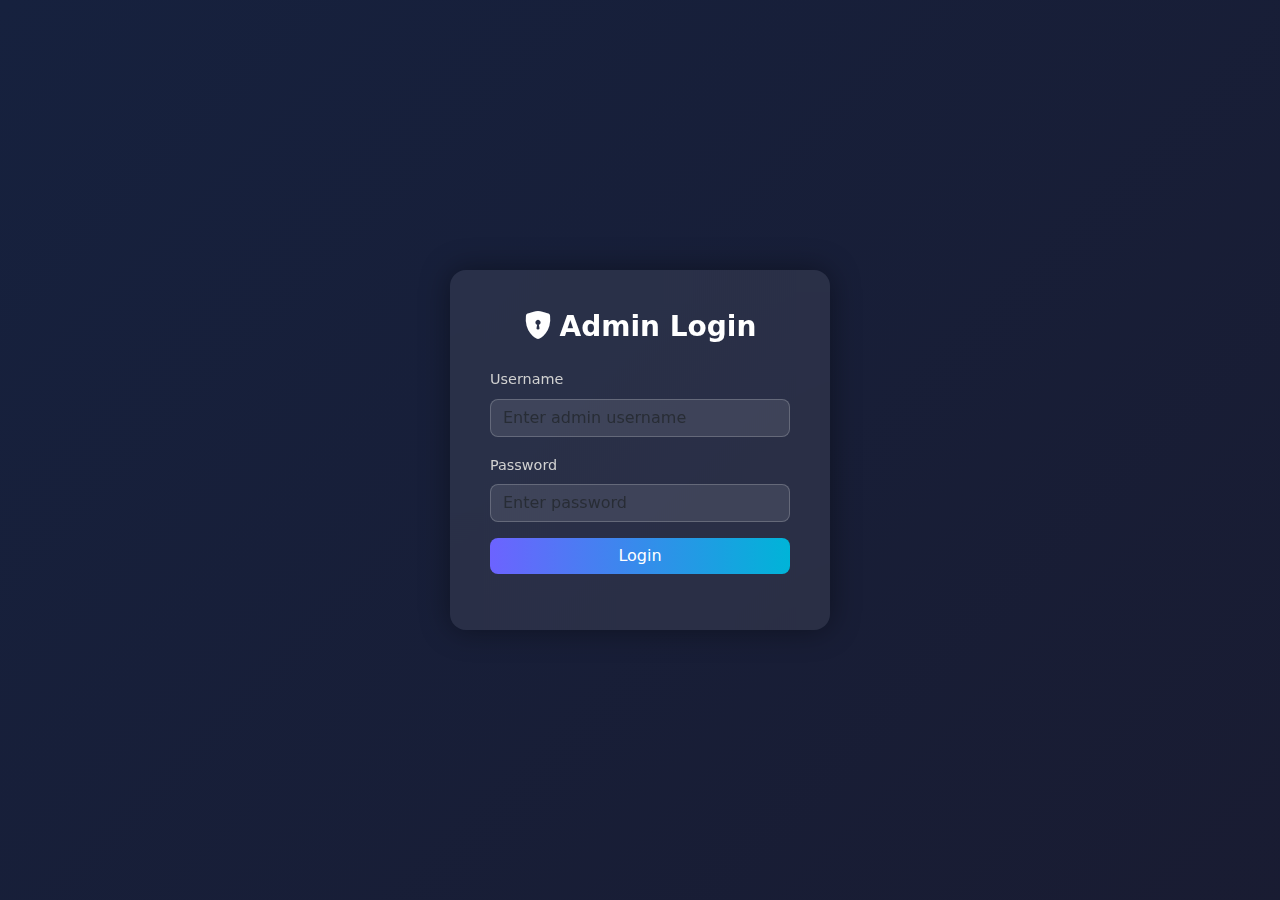
<file: index.html>
<!DOCTYPE html>
<html lang="en">
<head>
  <meta charset="UTF-8" />
  <meta name="viewport" content="width=device-width, initial-scale=1.0" />
  <title>Admin Login</title>

  <!-- Bootstrap -->
  <link href="https://cdn.jsdelivr.net/npm/bootstrap@5.3.3/dist/css/bootstrap.min.css" rel="stylesheet">
  <link href="https://cdn.jsdelivr.net/npm/bootstrap-icons@1.11.1/font/bootstrap-icons.css" rel="stylesheet">

  <style>
    /* 🌌 Background animation */
    body {
      margin: 0;
      height: 100vh;
      display: flex;
      justify-content: center;
      align-items: center;
      background: linear-gradient(-45deg, #141e30, #243b55, #1a1a2e, #16213e);
      background-size: 400% 400%;
      animation: gradientBG 12s ease infinite;
      font-family: 'Inter', system-ui, sans-serif;
    }

    @keyframes gradientBG {
      0% { background-position: 0% 50%; }
      50% { background-position: 100% 50%; }
      100% { background-position: 0% 50%; }
    }

    /* 🌐 Floating background shapes */
    .floating-bg {
      position: absolute;
      width: 100%;
      height: 100%;
      overflow: hidden;
      z-index: 0;
    }

    .floating-bg span {
      position: absolute;
      display: block;
      width: 25px;
      height: 25px;
      background: rgba(255, 255, 255, 0.05);
      border-radius: 50%;
      animation: float 20s linear infinite;
      bottom: -150px;
    }

    @keyframes float {
      0% {
        transform: translateY(0) rotate(0deg);
        opacity: 1;
      }
      100% {
        transform: translateY(-1000px) rotate(720deg);
        opacity: 0;
      }
    }

    .floating-bg span:nth-child(1) { left: 10%; animation-delay: 0s; }
    .floating-bg span:nth-child(2) { left: 20%; width: 30px; height: 30px; animation-delay: 2s; animation-duration: 18s; }
    .floating-bg span:nth-child(3) { left: 25%; animation-delay: 4s; }
    .floating-bg span:nth-child(4) { left: 75%; width: 45px; height: 45px; animation-delay: 0s; animation-duration: 12s; }
    .floating-bg span:nth-child(5) { left: 90%; width: 20px; height: 20px; animation-delay: 3s; animation-duration: 20s; }

    /* 💳 Login Card */
    .login-card {
      position: relative;
      z-index: 2;
      background: rgba(255, 255, 255, 0.08);
      backdrop-filter: blur(12px);
      border-radius: 16px;
      padding: 2.5rem;
      width: 90%;
      max-width: 380px;
      box-shadow: 0 0 30px rgba(0, 0, 0, 0.4);
      animation: slideUp 1s ease-out;
      transition: transform 0.3s ease, box-shadow 0.3s ease;
    }

    .login-card:hover {
      transform: translateY(-5px);
      box-shadow: 0 0 40px rgba(0, 0, 0, 0.5);
    }

    @keyframes slideUp {
      from { transform: translateY(50px); opacity: 0; }
      to { transform: translateY(0); opacity: 1; }
    }

    .login-card h3 {
      color: #fff;
      text-align: center;
      margin-bottom: 1.5rem;
      font-weight: 600;
    }

    label {
      color: #d1d1d1;
      font-size: 0.9rem;
    }

    .form-control {
      background: rgba(255, 255, 255, 0.1);
      border: 1px solid rgba(255, 255, 255, 0.2);
      color: #fff;
      border-radius: 8px;
      transition: all 0.3s ease;
    }

    .form-control:focus {
      background: rgba(255, 255, 255, 0.15);
      border-color: #6c63ff;
      box-shadow: 0 0 10px rgba(108, 99, 255, 0.5);
      color: #fff;
    }

    .btn-primary {
      background: linear-gradient(90deg, #6c63ff, #00b4d8);
      border: none;
      border-radius: 8px;
      transition: all 0.3s ease;
      font-weight: 500;
    }

    .btn-primary:hover {
      background: linear-gradient(90deg, #00b4d8, #6c63ff);
      box-shadow: 0 0 20px rgba(108, 99, 255, 0.6);
      transform: translateY(-2px);
    }

    #loginMessage {
      color: #ff6b6b;
    }

    @media (max-width: 480px) {
      .login-card {
        padding: 1.5rem;
      }
      .login-card h3 {
        font-size: 1.4rem;
      }
    }
  </style>
</head>
<body>
  <!-- 🌫️ Floating Background Animation -->
  <div class="floating-bg">
    <span></span>
    <span></span>
    <span></span>
    <span></span>
    <span></span>
  </div>

  <!-- 💳 Login Card -->
  <div class="login-card">
    <h3><i class="bi bi-shield-lock-fill me-2"></i>Admin Login</h3>
    <form id="adminLoginForm">
      <div class="mb-3">
        <label for="username" class="form-label">Username</label>
        <input type="text" id="username" class="form-control" required placeholder="Enter admin username">
      </div>
      <div class="mb-3">
        <label for="password" class="form-label">Password</label>
        <input type="password" id="password" class="form-control" required placeholder="Enter password">
      </div>
      <div class="d-grid mb-3">
        <button type="submit" class="btn btn-primary">Login</button>
      </div>
      <div id="loginMessage" class="text-center small"></div>
    </form>
  </div>

  <script>
    const form = document.getElementById('adminLoginForm');
    form.addEventListener('submit', (e) => {
      e.preventDefault();

      const username = document.getElementById('username').value.trim();
      const password = document.getElementById('password').value.trim();
      const message = document.getElementById('loginMessage');

      const ADMIN_USER = 'admin';
      const ADMIN_PASS = '12345';

      if (username === ADMIN_USER && password === ADMIN_PASS) {
        localStorage.setItem('isAdminLoggedIn', 'true');
        message.textContent = 'Login successful! Redirecting...';
        message.style.color = '#00ffae';
        setTimeout(() => window.location.href = 'dashboard.html', 1000);
      } else {
        message.textContent = 'Invalid username or password.';
        message.style.color = '#ff6b6b';
      }
    });
  </script>
</body>
</html>
</file>
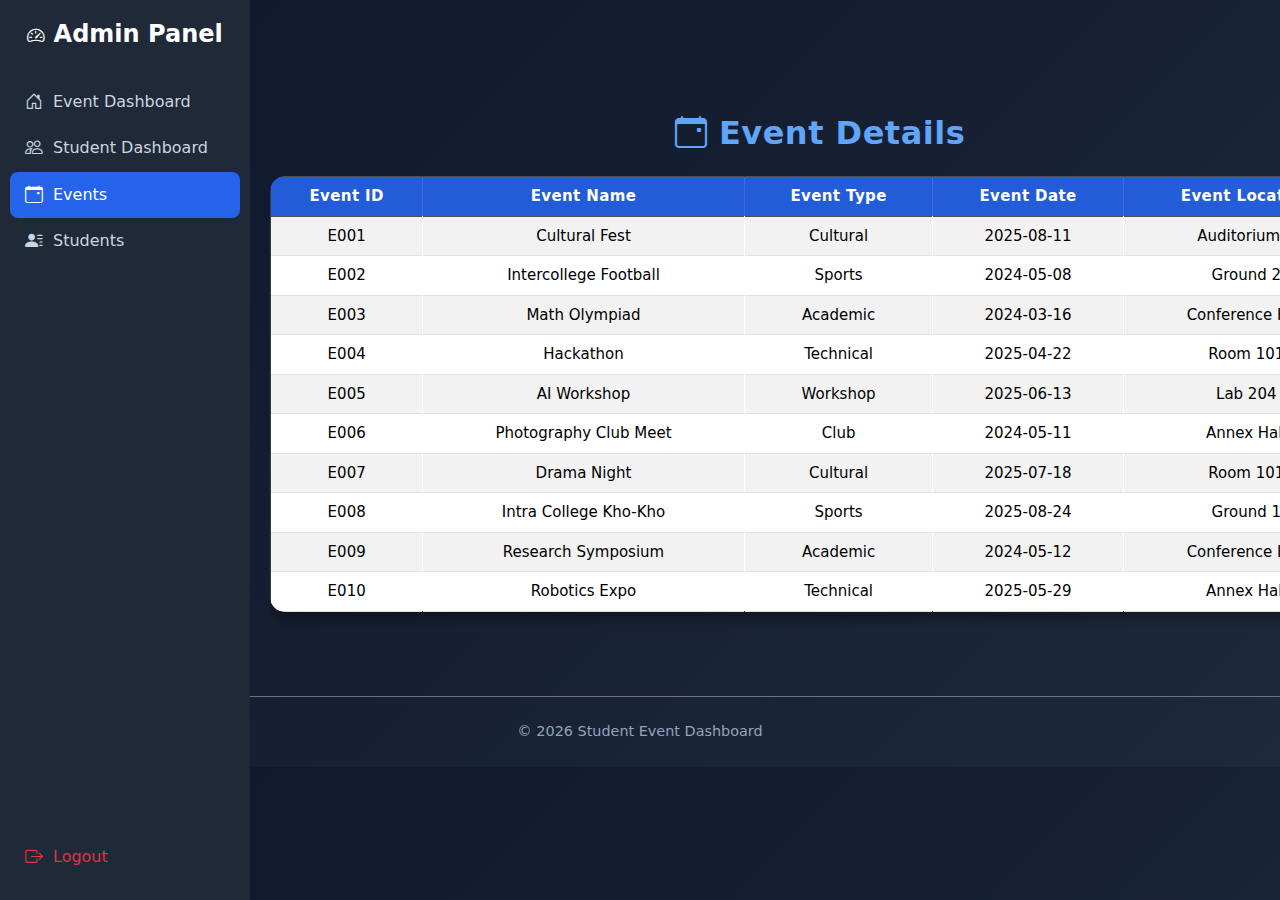
<file: event.html>
<!DOCTYPE html>
<html lang="en">
<head>
  <meta charset="UTF-8" />
  <meta name="viewport" content="width=device-width, initial-scale=1.0" />
  <title>Explore Events | Student Event Dashboard</title>

  <!-- Bootstrap -->
  <link href="https://cdn.jsdelivr.net/npm/bootstrap@5.3.3/dist/css/bootstrap.min.css" rel="stylesheet">
  <link rel="stylesheet" href="https://cdn.jsdelivr.net/npm/bootstrap-icons@1.13.1/font/bootstrap-icons.min.css">
  <link rel="stylesheet" href="style.css" />

  <style>
    /* ====== Global Styles ====== */
    body {
      background: linear-gradient(135deg, #0f172a, #1e293b);
      font-family: 'Poppins', system-ui, sans-serif;
      padding-top: 70px;
      color: #e2e8f0;
      transition: background 0.5s ease;
      overflow-x: hidden;
    }

    h2 {
      color: #60a5fa;
      font-weight: 600;
      letter-spacing: 0.5px;
      animation: fadeInDown 1s ease;
    }

    .main-content {
      animation: fadeIn 1.2s ease-in-out;
    }

    /* ====== Table Styles ====== */
    table {
      background: rgba(30, 41, 59, 0.8);
      border-radius: 15px;
      overflow: hidden;
      box-shadow: 0 4px 15px rgba(0, 0, 0, 0.5);
      transition: transform 0.3s ease, box-shadow 0.3s ease;
    }

    table:hover {
      transform: scale(1.01);
      box-shadow: 0 6px 25px rgba(37, 99, 235, 0.3);
    }

    th {
      background: rgba(37, 99, 235, 0.9) !important;
      color: #fff !important;
      text-transform: capitalize;
      font-size: 15px;
      letter-spacing: 0.4px;
    }

    td, th {
      vertical-align: middle !important;
      text-align: center;
      font-size: 15px;
      border-color: rgba(255, 255, 255, 0.1);
    }

    tr:hover {
      background-color: rgba(59, 130, 246, 0.1);
      transition: background 0.3s ease;
    }

    .table-responsive {
      animation: fadeInUp 1.5s ease;
      border-radius: 15px;
      overflow: hidden;
    }

    /* ====== Footer ====== */
    footer {
      color: #94a3b8;
      font-size: 0.9rem;
    }

    /* ====== Scrollbar ====== */
    ::-webkit-scrollbar {
      width: 10px;
    }

    ::-webkit-scrollbar-track {
      background: #1e293b;
    }

    ::-webkit-scrollbar-thumb {
      background: #3b82f6;
      border-radius: 10px;
    }

    /* ====== Animations ====== */
    @keyframes fadeIn {
      from { opacity: 0; transform: translateY(15px); }
      to { opacity: 1; transform: translateY(0); }
    }

    @keyframes fadeInUp {
      from { opacity: 0; transform: translateY(40px); }
      to { opacity: 1; transform: translateY(0); }
    }

    @keyframes fadeInDown {
      from { opacity: 0; transform: translateY(-30px); }
      to { opacity: 1; transform: translateY(0); }
    }

    /* ====== Responsive ====== */
    @media (max-width: 768px) {
      h2 {
        font-size: 1.5rem;
      }

      table {
        font-size: 13px;
      }
    }

    @media (max-width: 480px) {
      body {
        padding-top: 60px;
      }

      h2 {
        font-size: 1.3rem;
      }

      td, th {
        font-size: 12px;
        padding: 8px;
      }
    }
  </style>
</head>
<body>
  <!-- SIDEBAR (Keep same as your project) -->
  <!--
  <div class="sidebar">
    <h4><i class="bi bi-speedometer2"></i> Admin Panel</h4>
    <a href="dashboard.html"><i class="bi bi-house-door"></i> Event Dashboard</a>
    <a href="student_dashboard.html"><i class="bi bi-people"></i> Student Dashboard</a>
    <a href="event.html"><i class="bi bi-calendar-event"></i> Events</a>
    <a href="student-info.html"><i class="bi bi-person-lines-fill"></i> Students</a>
    <a href="index.html" id="logoutBtnSidebar" class="mt-auto text-danger"><i class="bi bi-box-arrow-right"></i> Logout</a>
  </div>
  -->

  <!-- MAIN CONTENT -->
  <main class="container mt-4 main-content">
    <h2 class="mb-4 text-center"><i class="bi bi-calendar-event"></i> Event Details</h2>

    <div class="table-responsive">
      <table class="table table-bordered table-striped" id="eventsTable">
        <thead class="table-dark"></thead>
        <tbody></tbody>
      </table>
    </div>
  </main>

  <!-- FOOTER -->
  <footer class="py-4 text-center border-top border-secondary mt-5">
    &copy; <span id="year"></span> Student Event Dashboard
  </footer>

  <!-- SCRIPTS -->
  <script src="https://cdn.jsdelivr.net/npm/bootstrap@5.3.3/dist/js/bootstrap.bundle.min.js"></script>
  <script>
    document.getElementById("year").textContent = new Date().getFullYear();
  </script>
  <script src="js/events.js"></script>
  <script src="js/sidebar.js"></script>
</body>
</html>
</file>
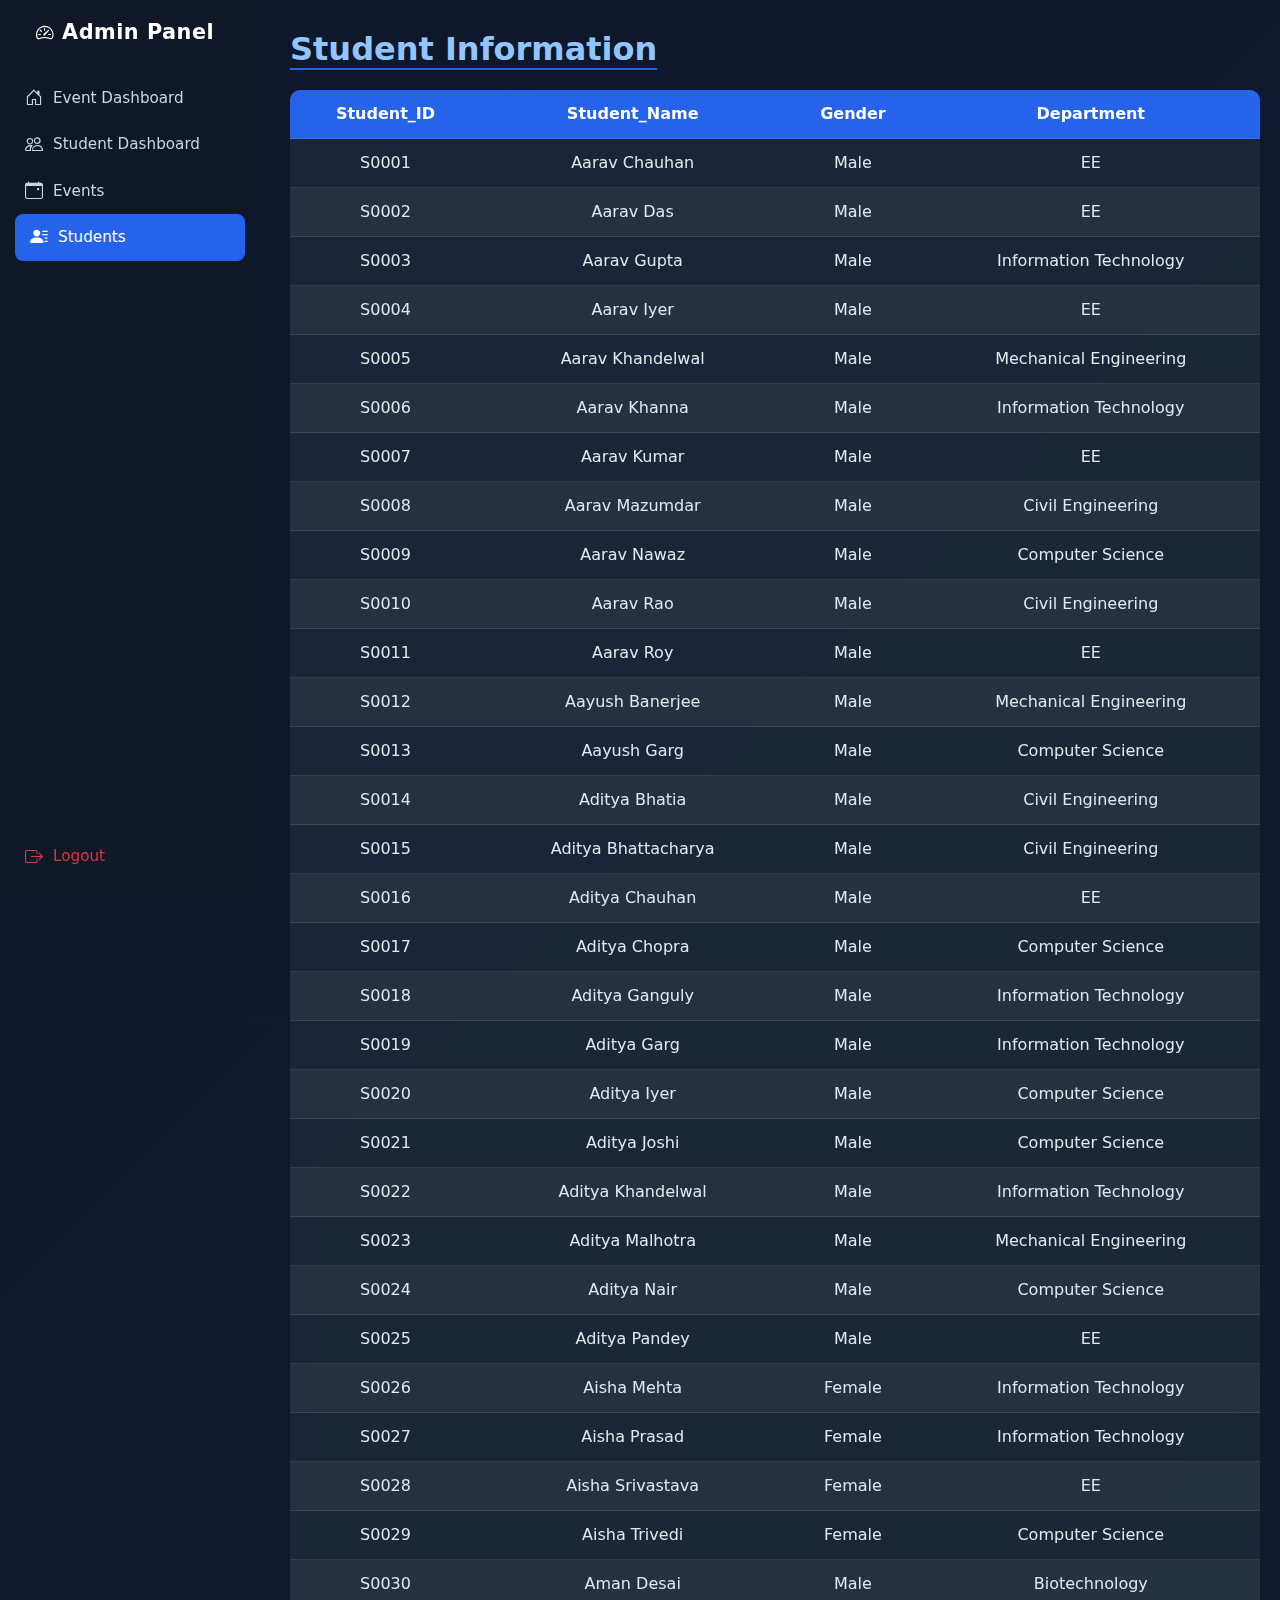
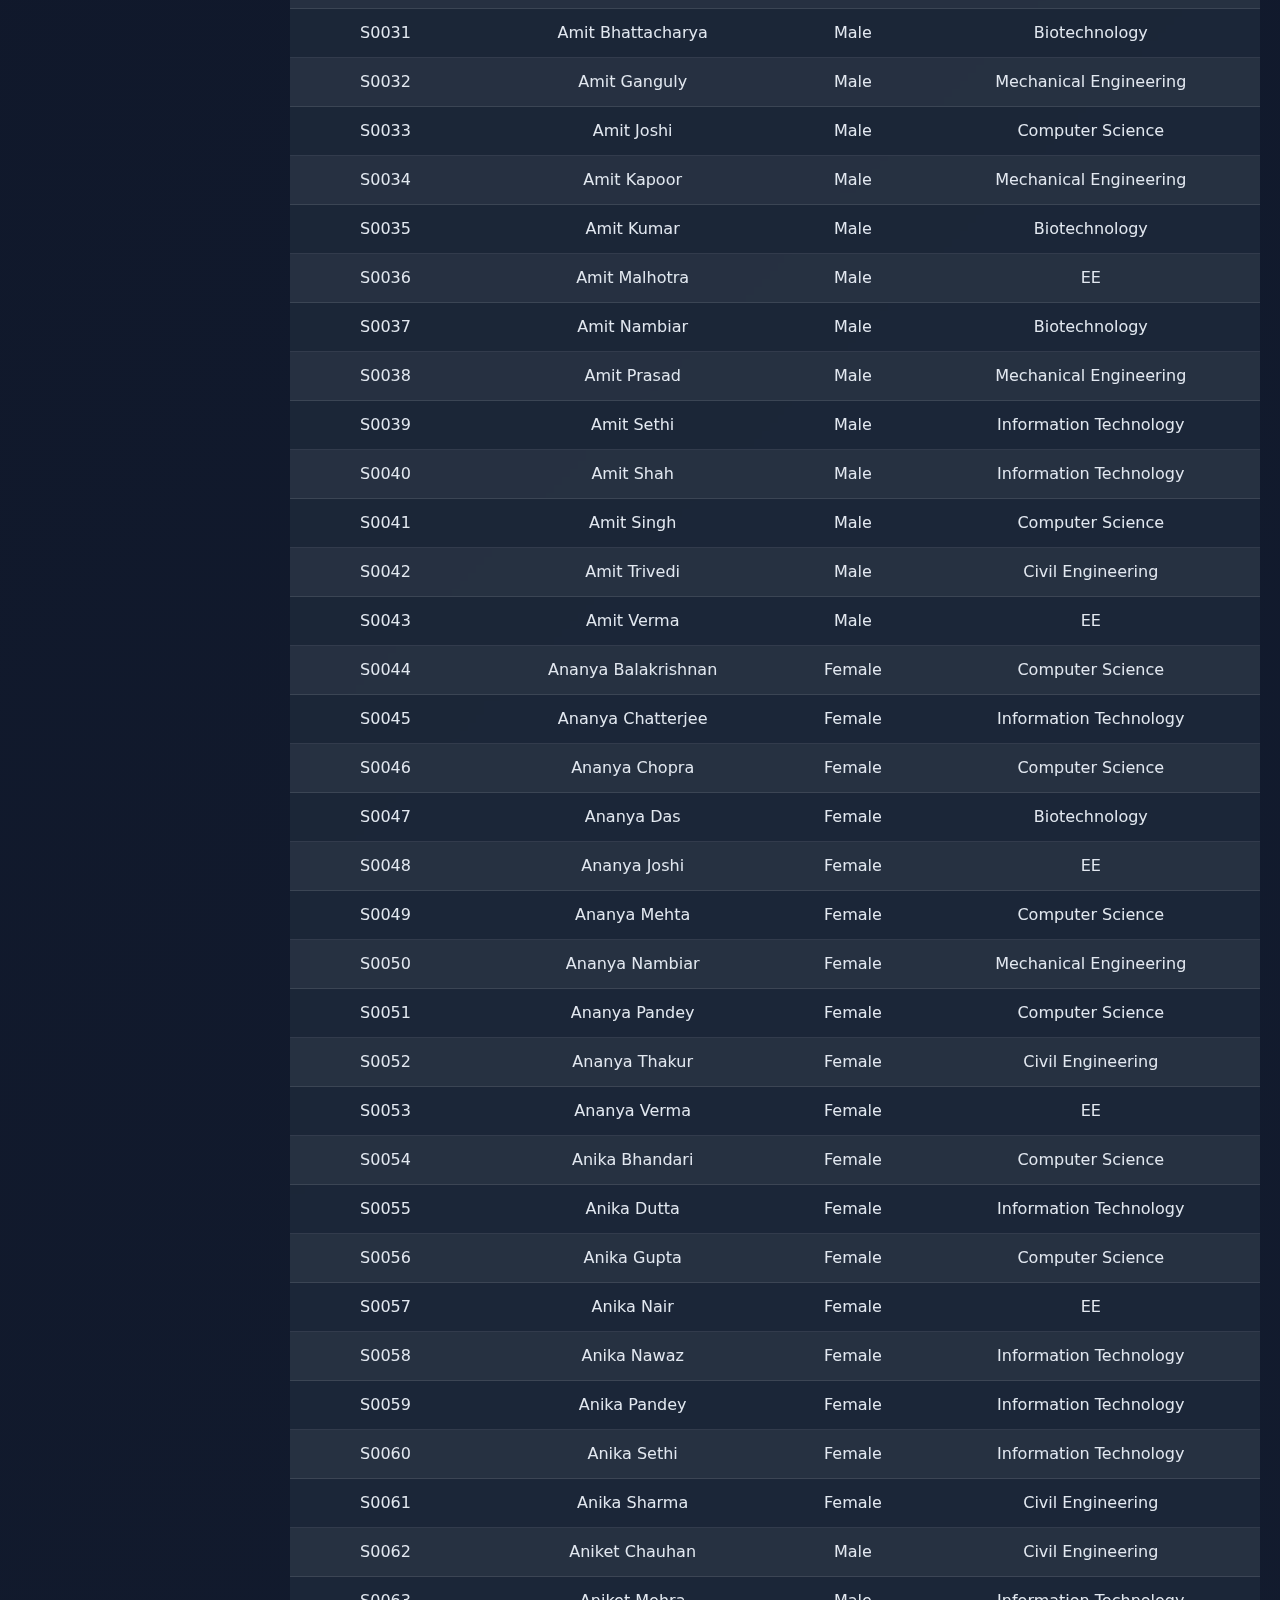
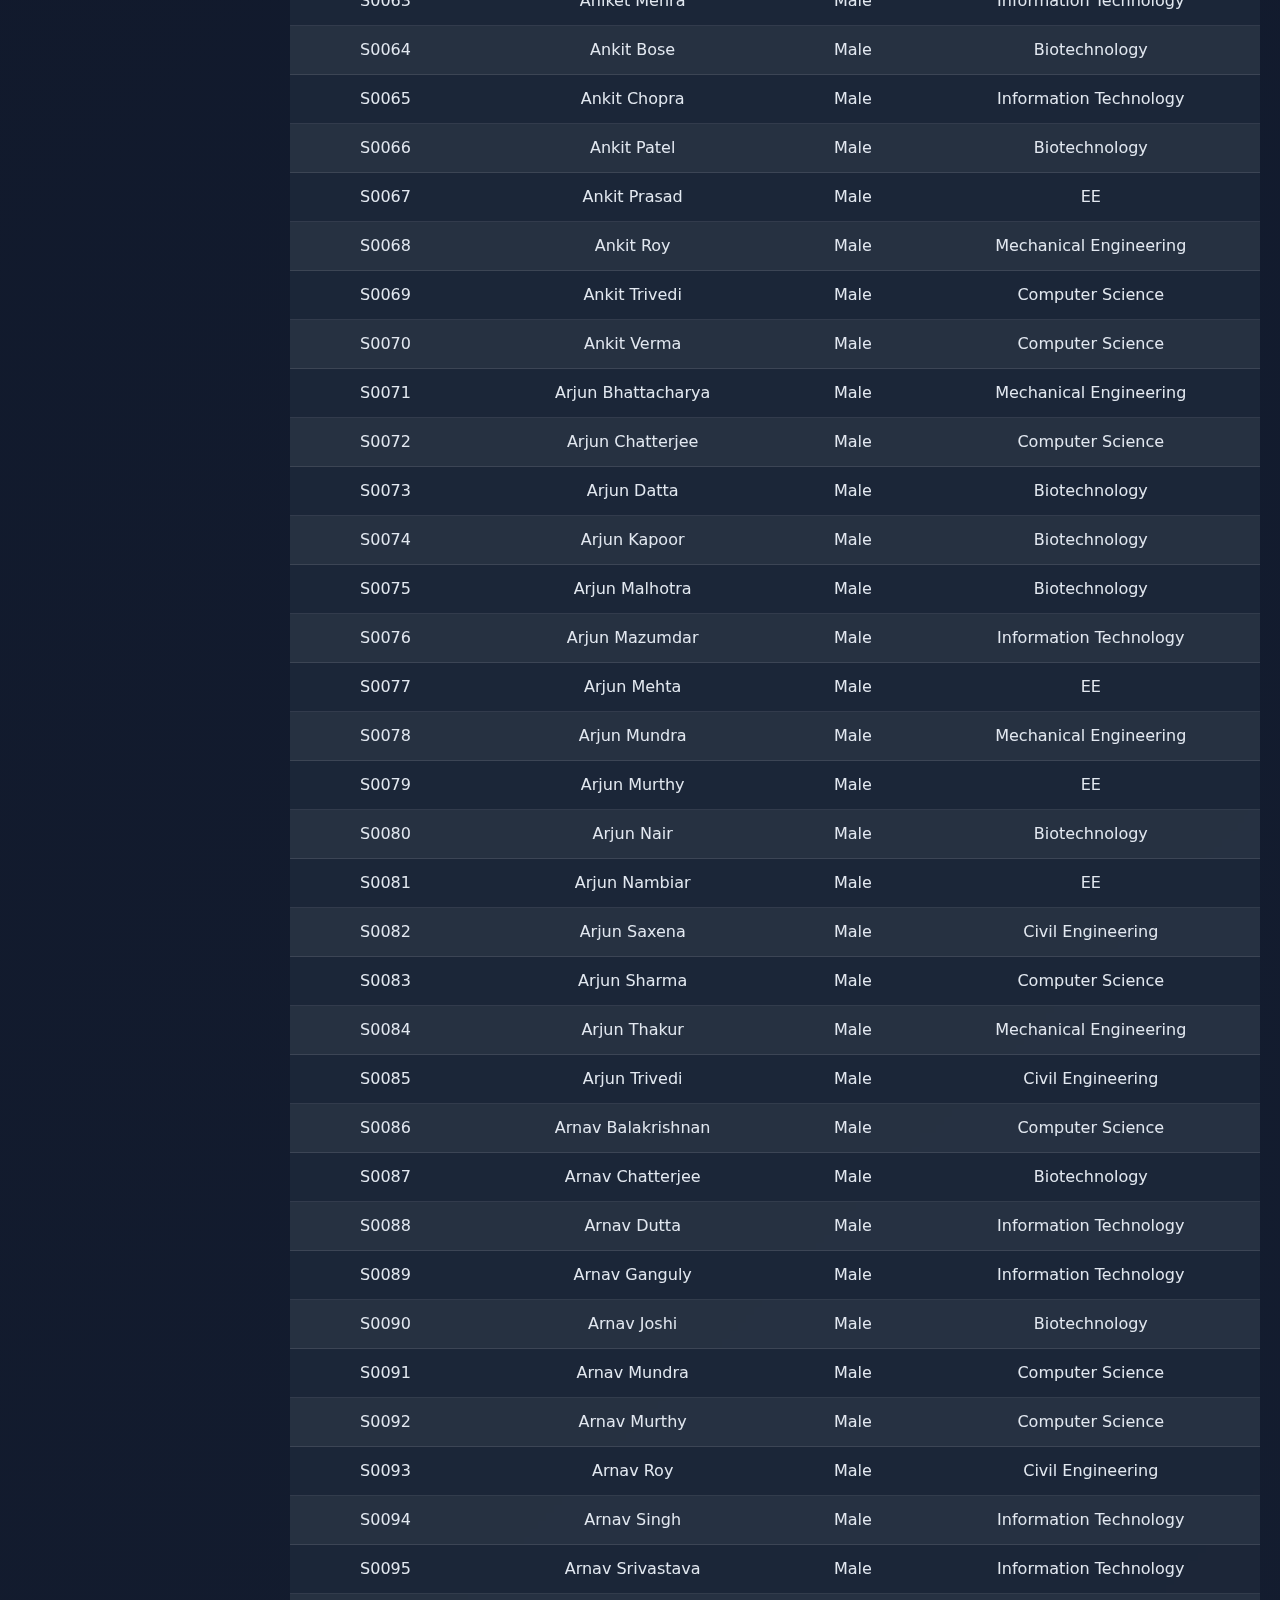
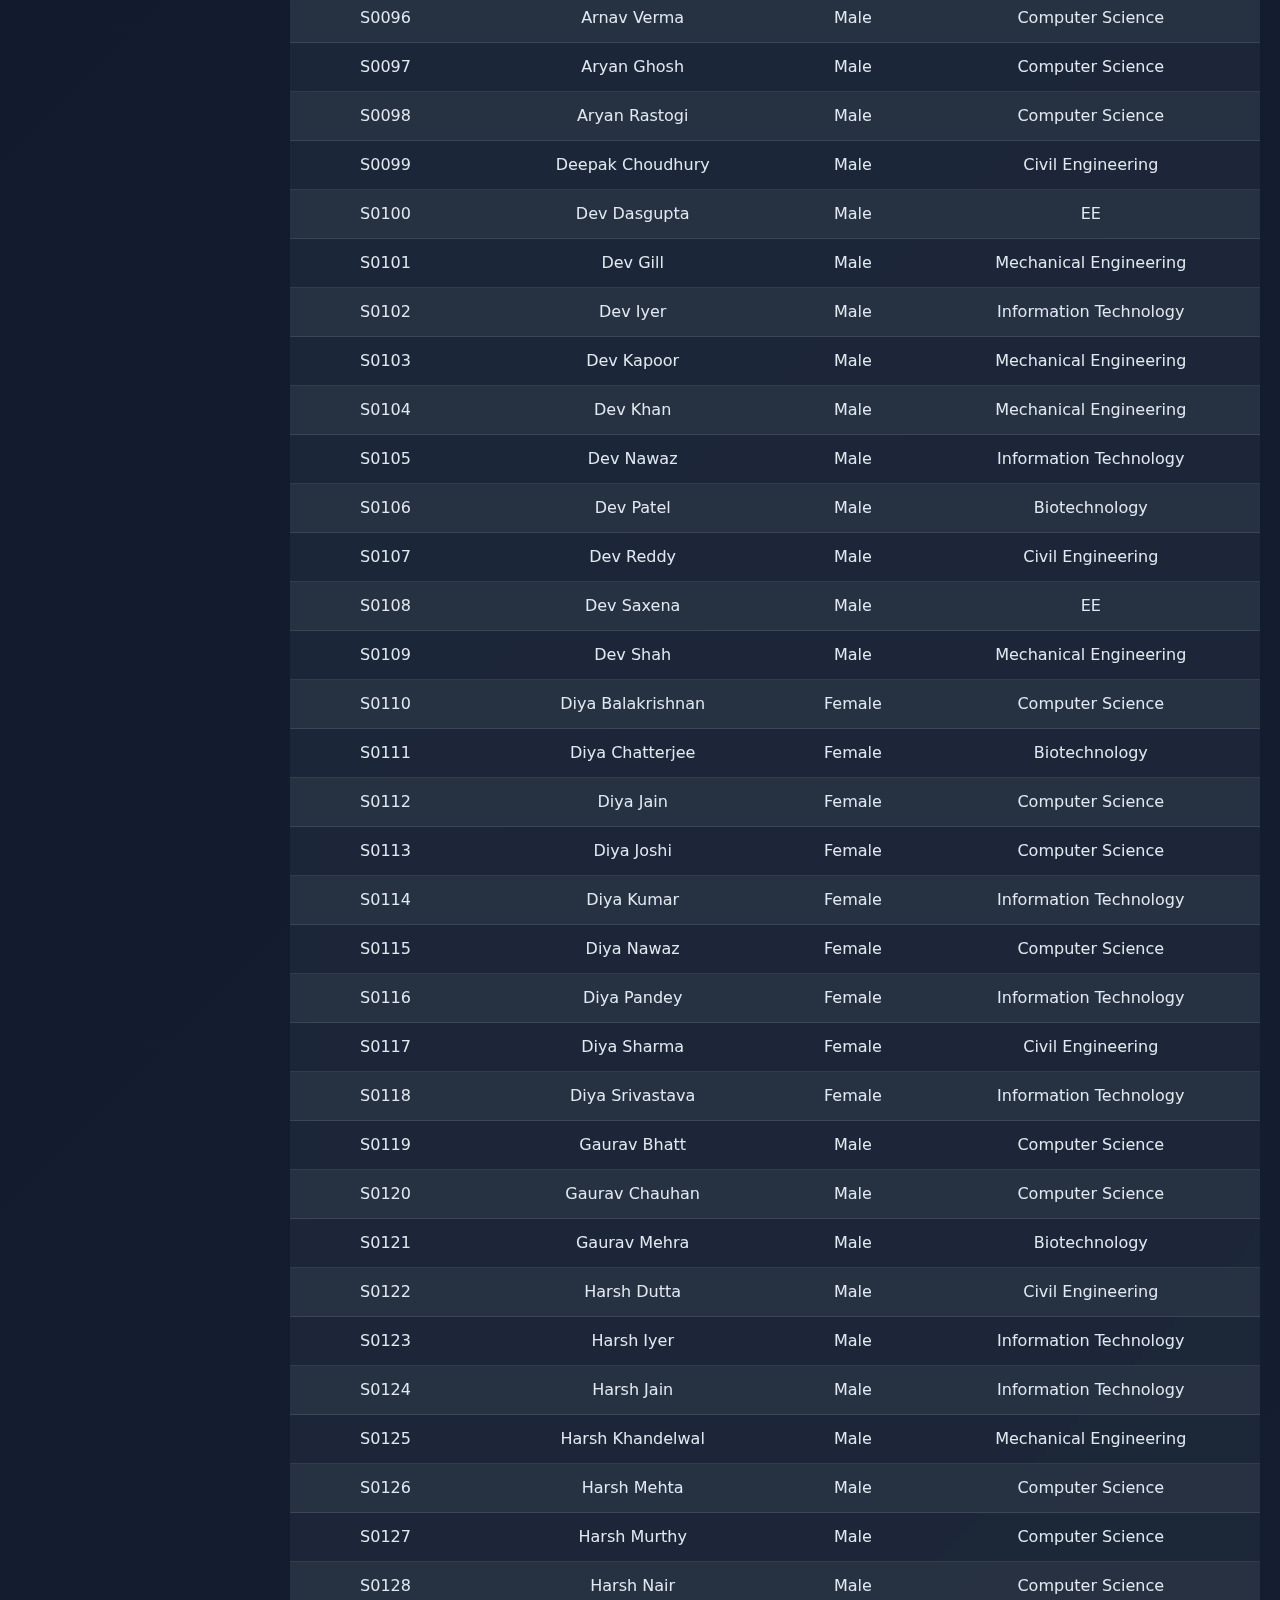
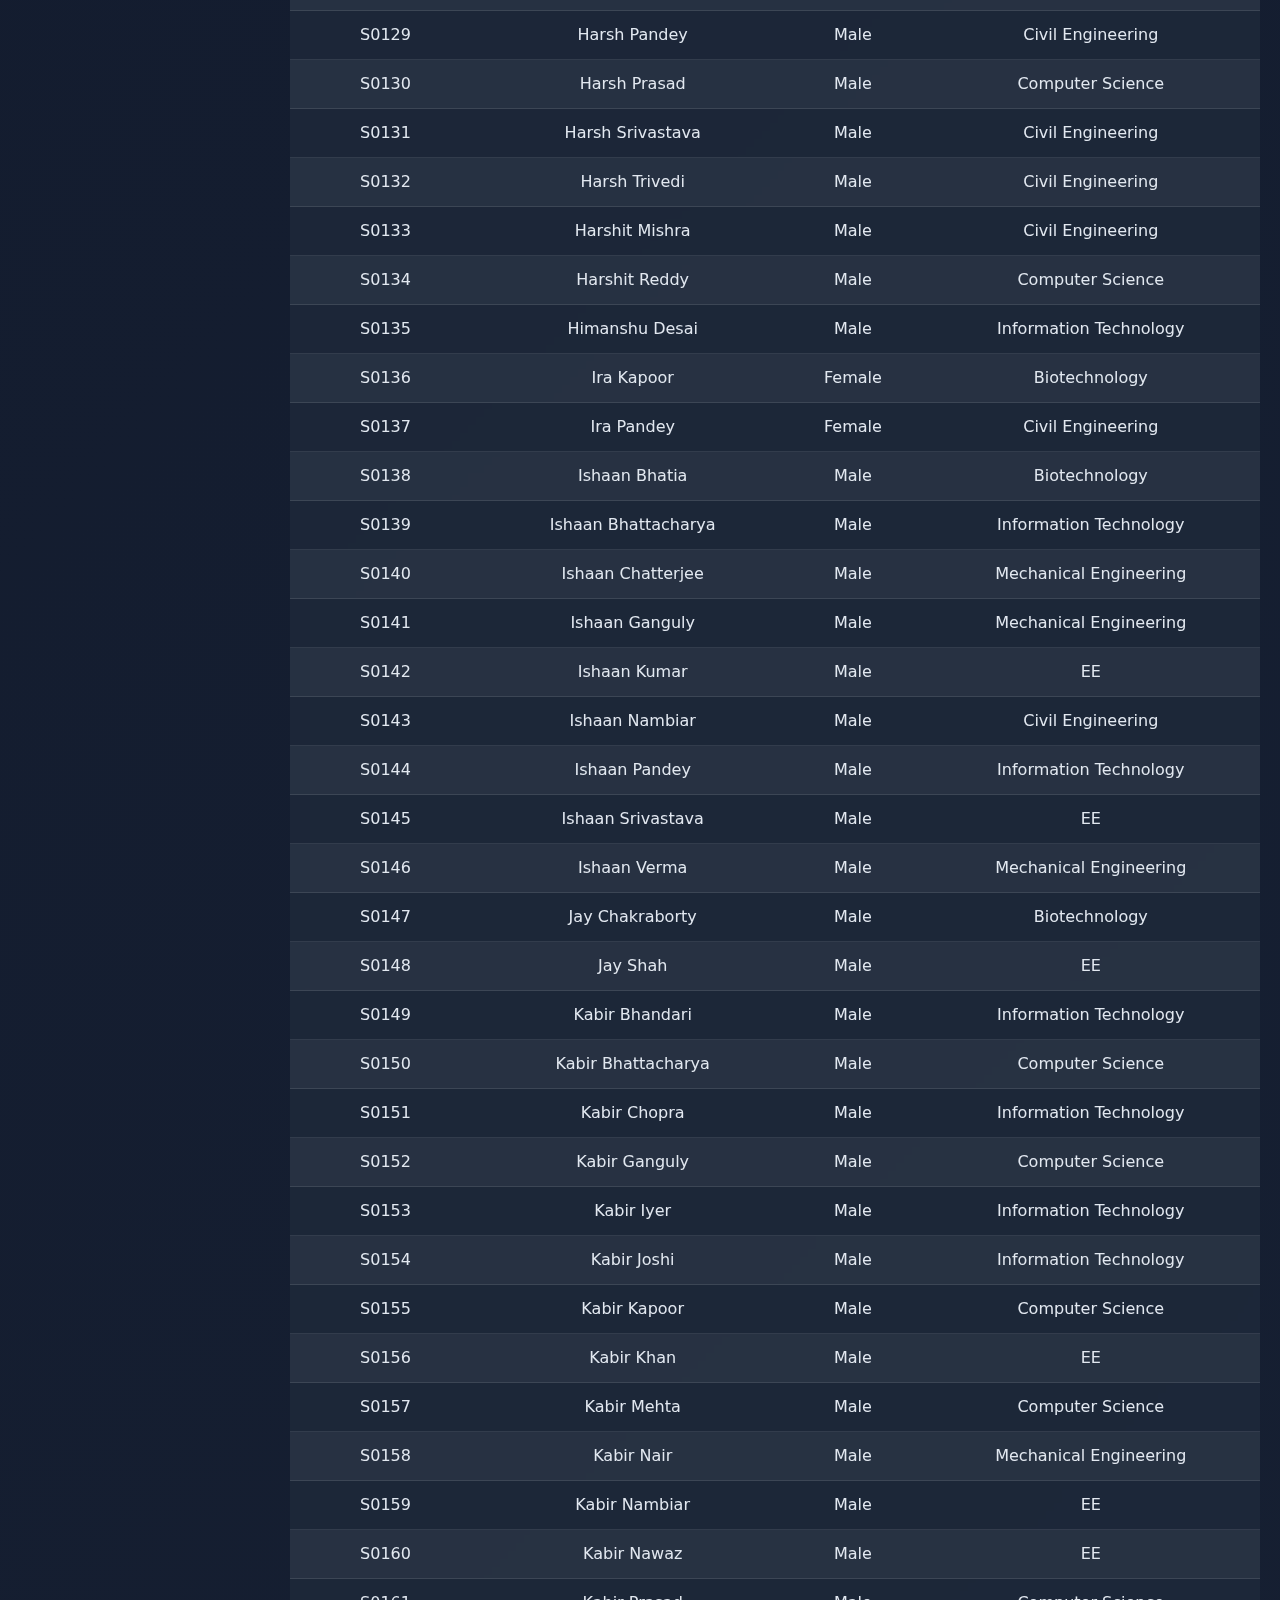
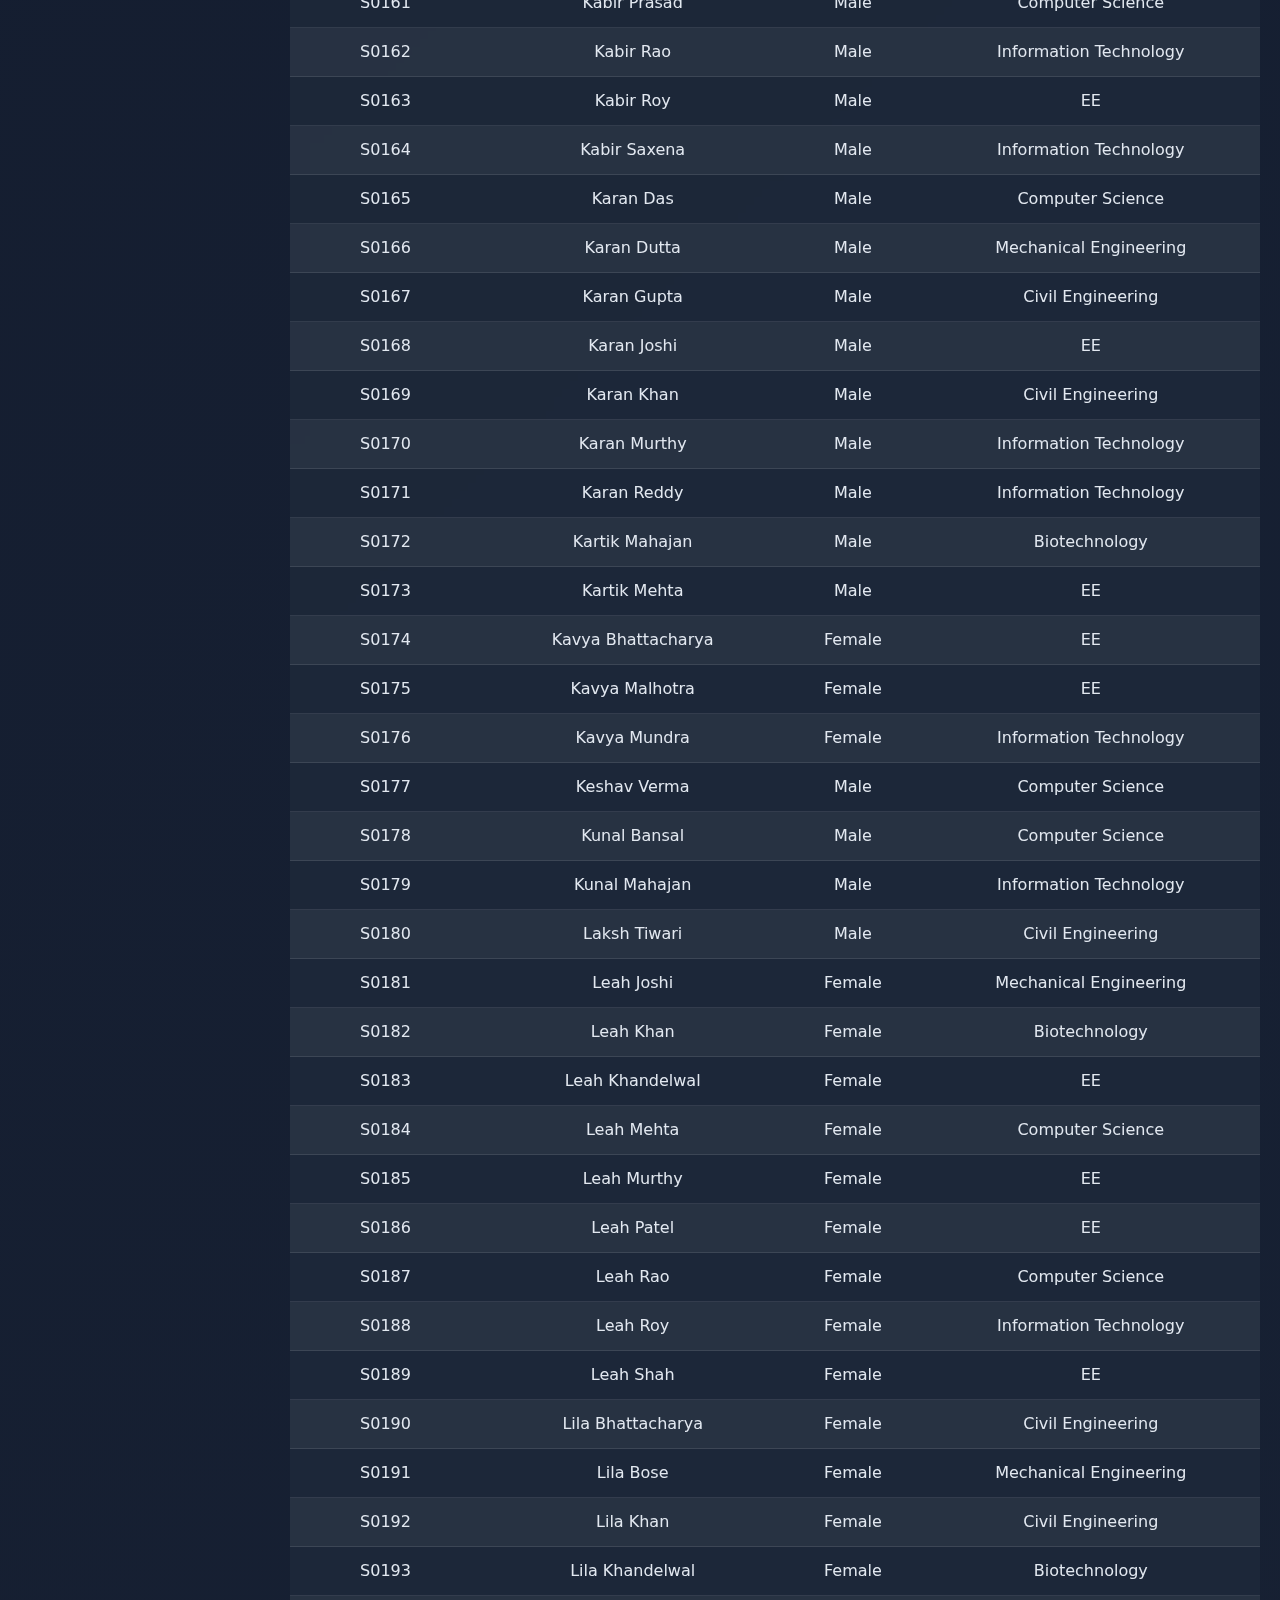
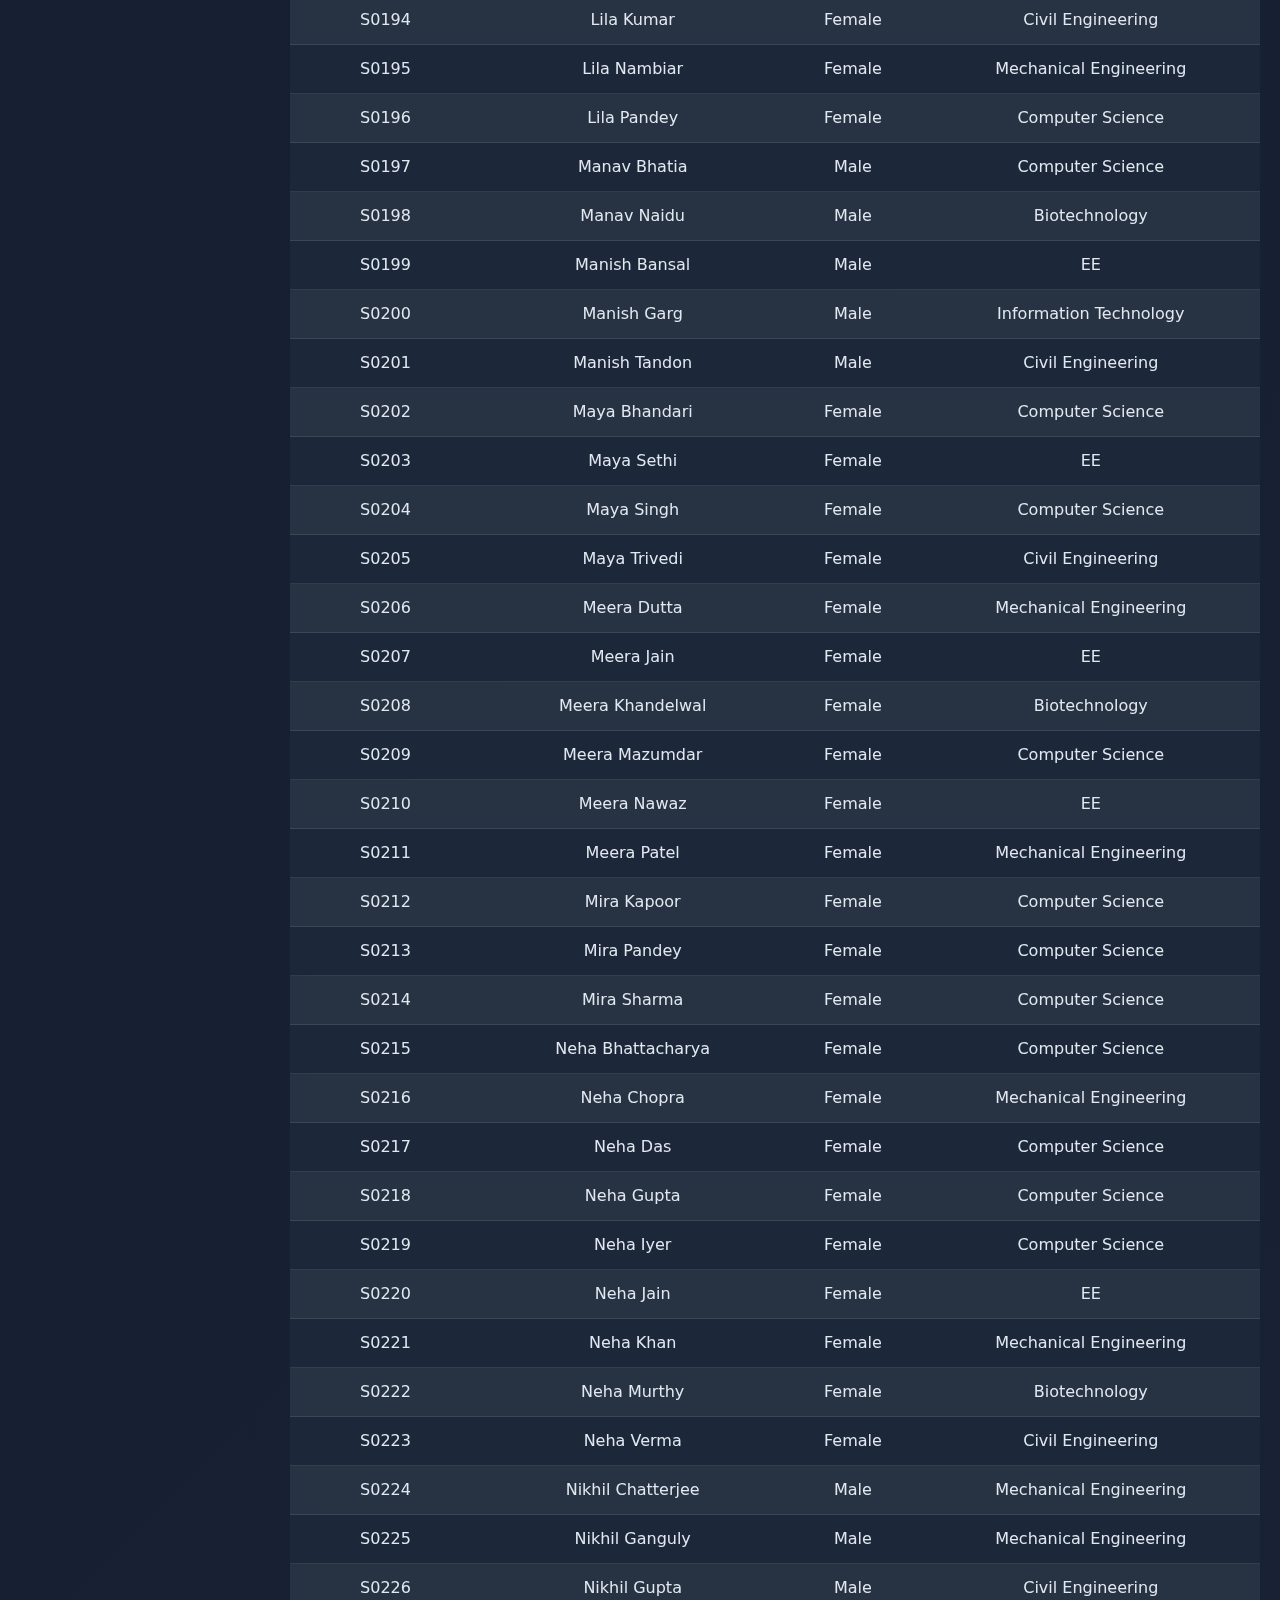
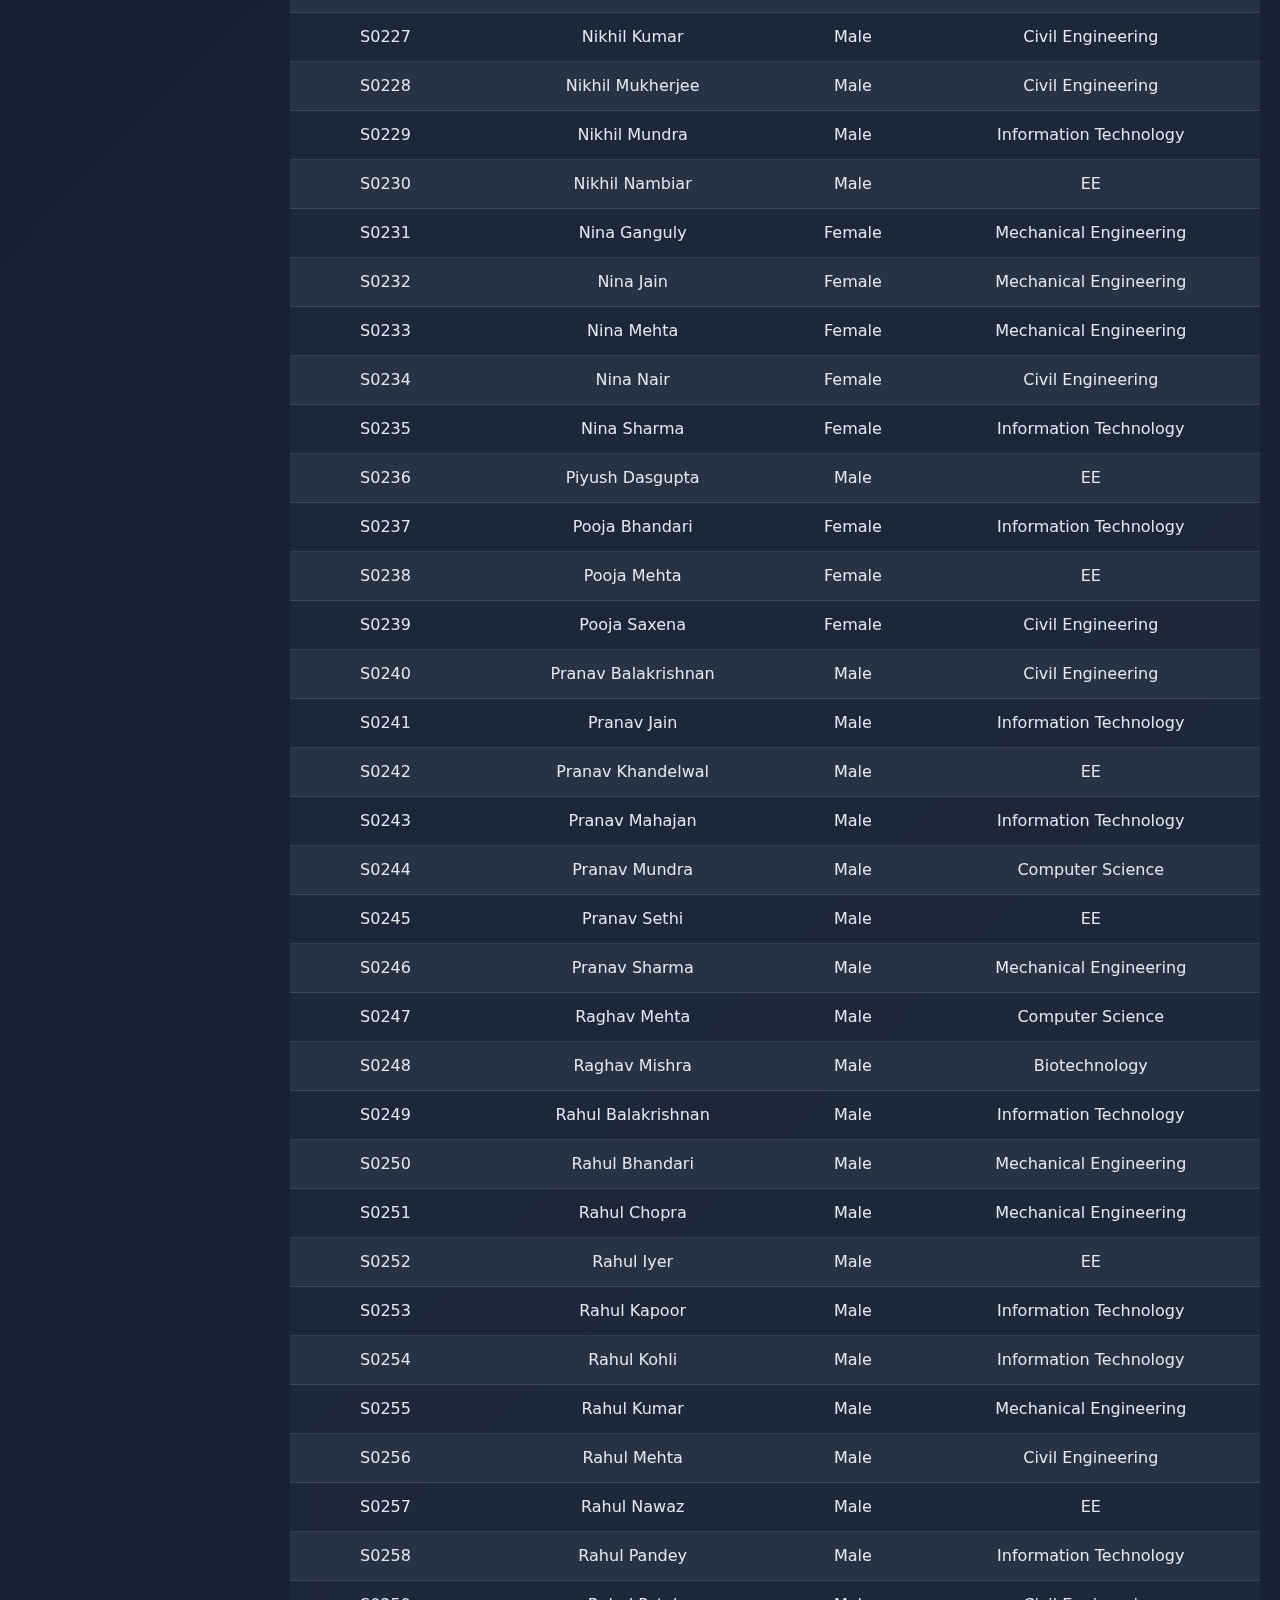
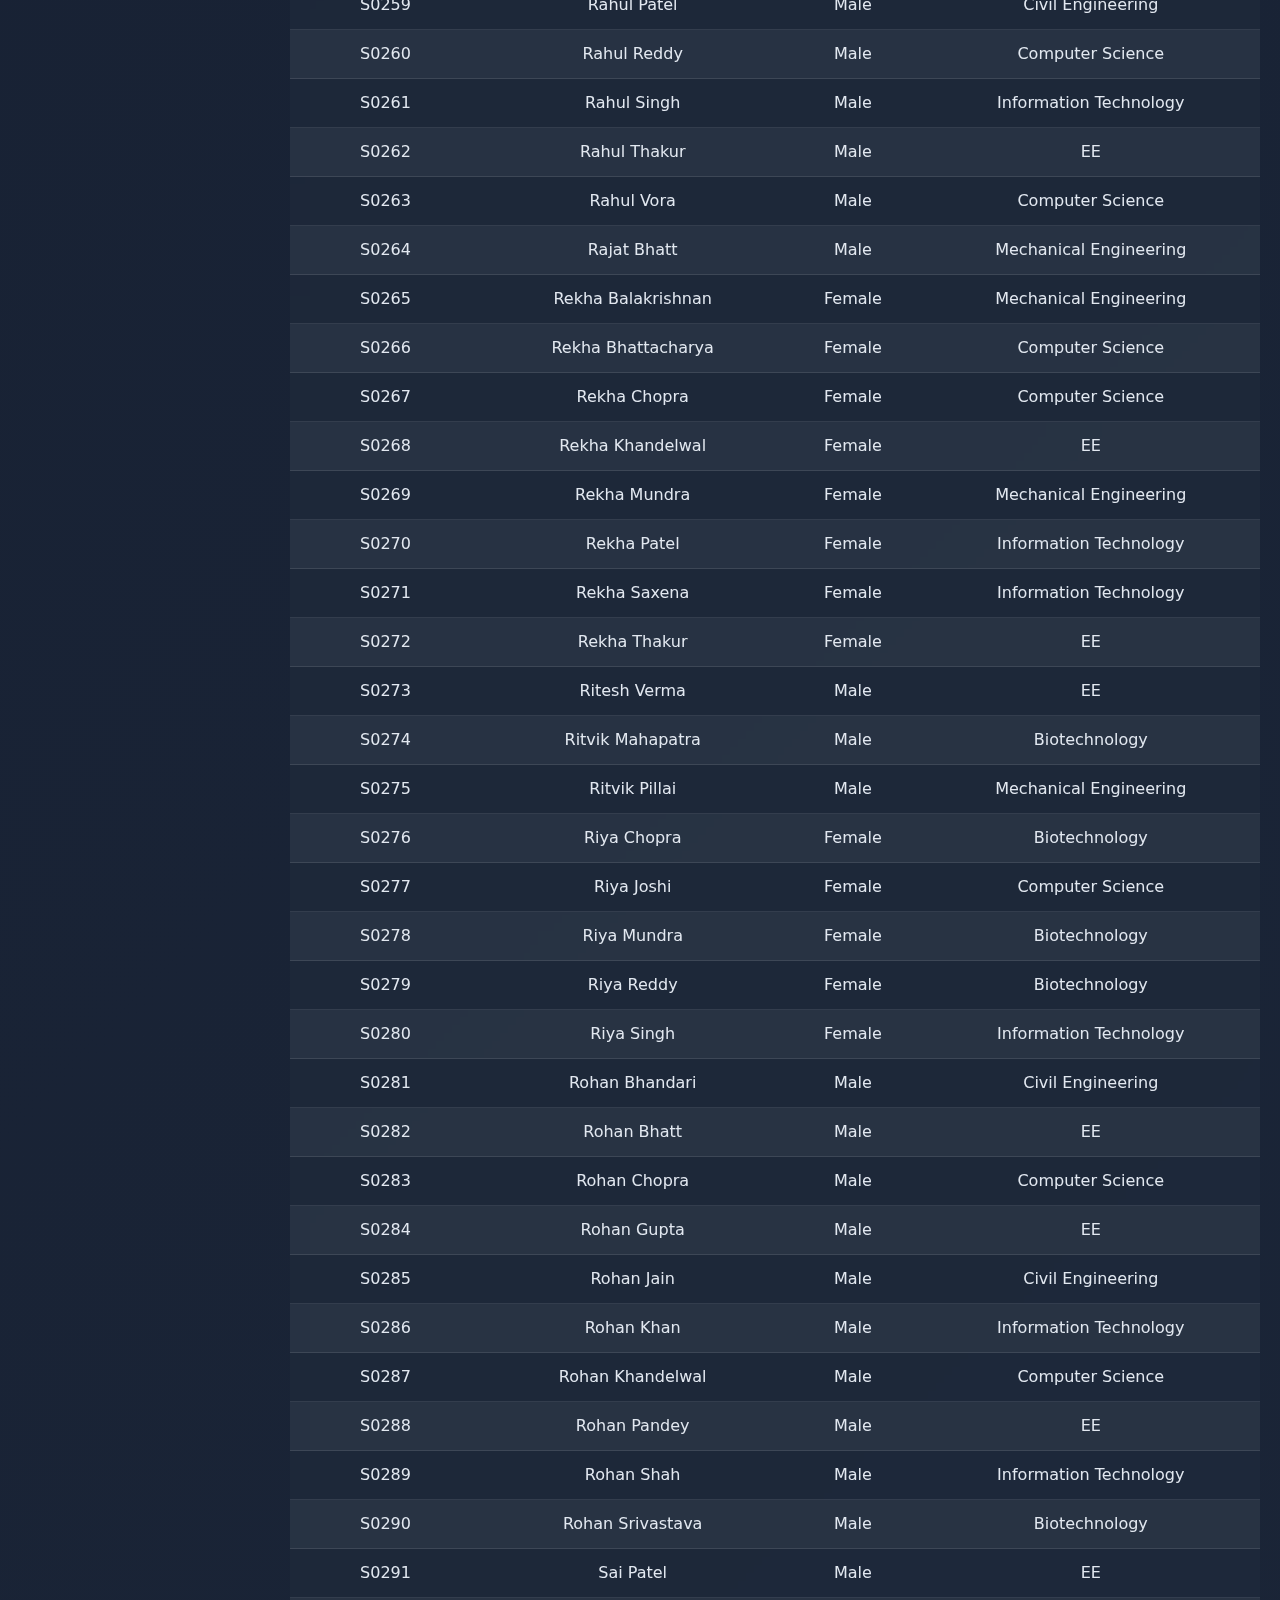
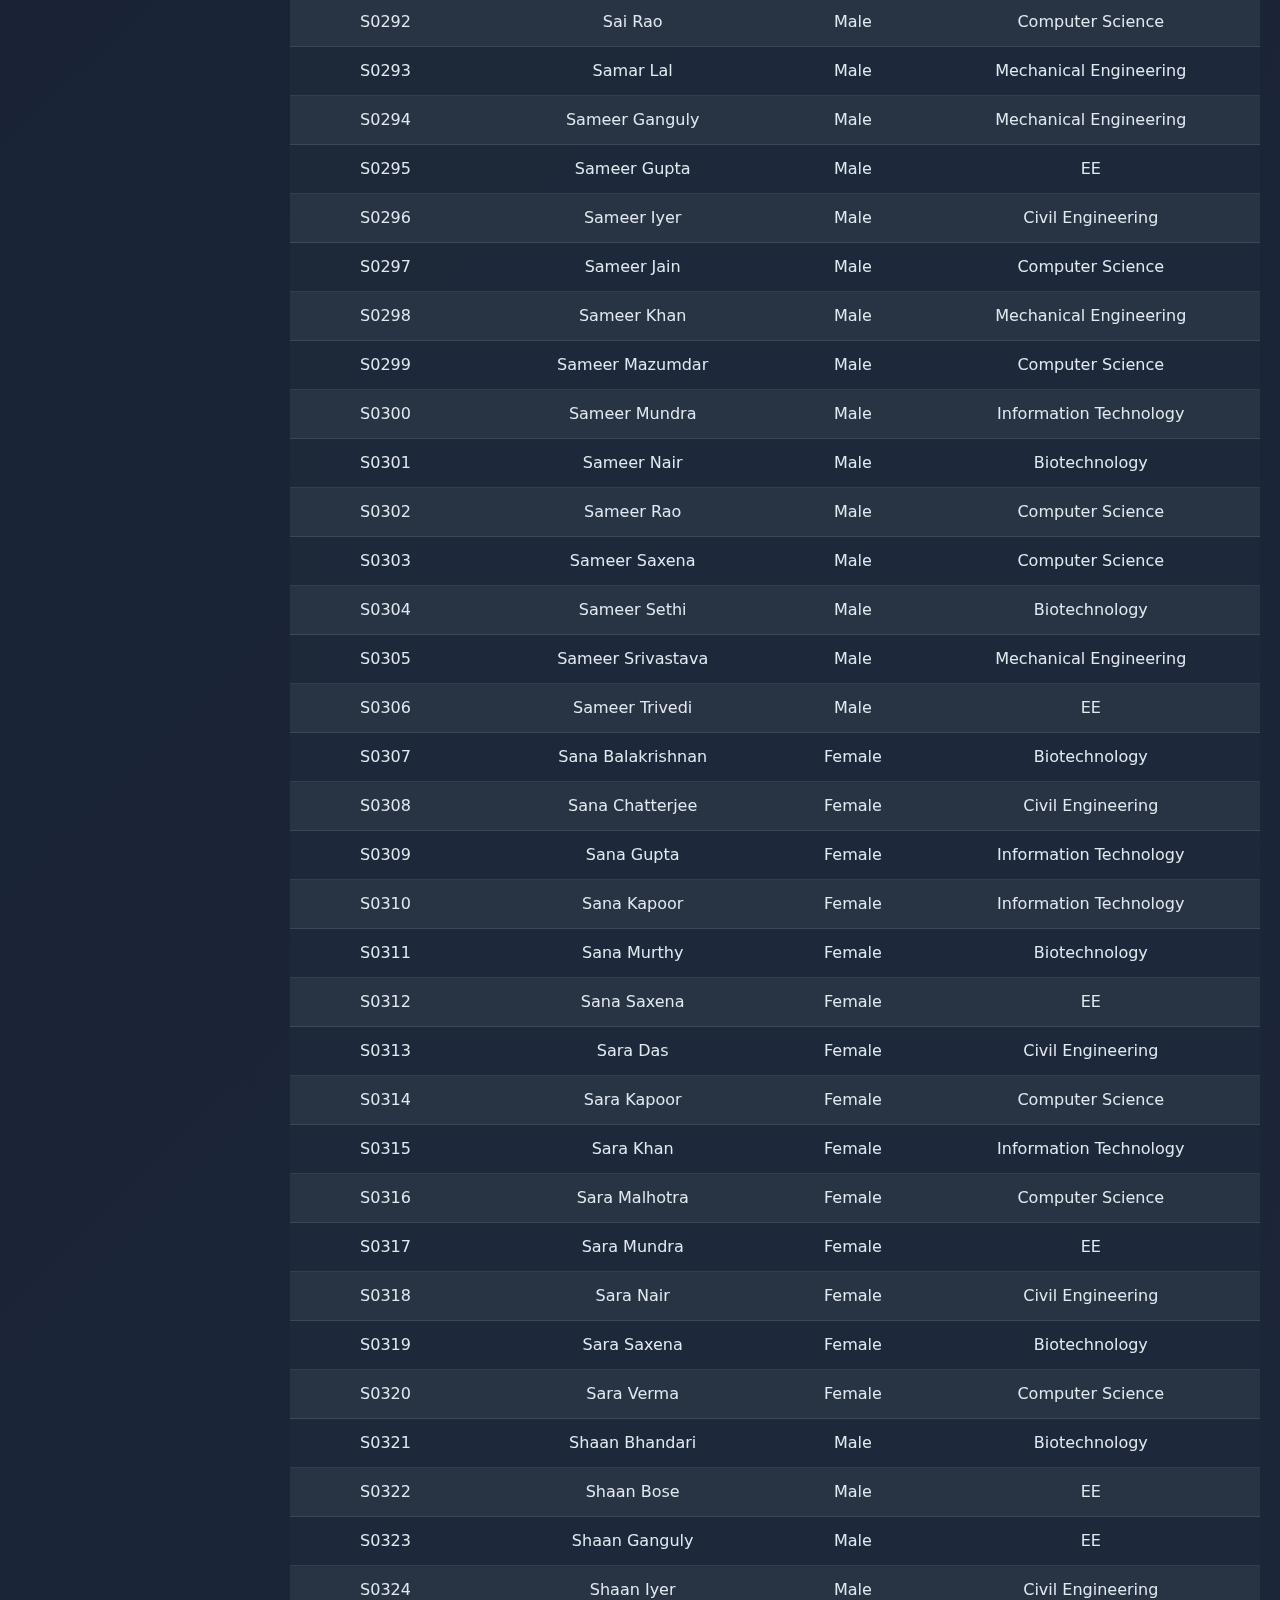
<file: student-info.html>
<!DOCTYPE html>
<html lang="en">
<head>
  <meta charset="UTF-8" />
  <meta name="viewport" content="width=device-width, initial-scale=1.0" />
  <title>Students | Student Event Dashboard</title>

  <!-- Bootstrap -->
  <link href="https://cdn.jsdelivr.net/npm/bootstrap@5.3.3/dist/css/bootstrap.min.css" rel="stylesheet">
  <link rel="stylesheet" href="https://cdn.jsdelivr.net/npm/bootstrap-icons@1.13.1/font/bootstrap-icons.min.css">

  <style>
    /* ====== GLOBAL ====== */
    body {
      background: linear-gradient(135deg, #0f172a, #1e293b);
      color: #e2e8f0;
      font-family: "Segoe UI", Roboto, system-ui, sans-serif;
      margin: 0;
      padding: 0;
      overflow-x: hidden;
    }

    /* ====== SIDEBAR ====== */
    .sidebar {
      width: 250px;
      background: rgba(17, 24, 39, 0.9);
      backdrop-filter: blur(10px);
      color: #fff;
      display: flex;
      flex-direction: column;
      padding: 20px 10px;
      position: fixed;
      top: 0;
      bottom: 0;
      left: 0;
      z-index: 1000;
      transition: all 0.4s ease;
    }

    .sidebar h4 {
      color: #fff;
      text-align: center;
      margin-bottom: 30px;
      font-weight: 600;
      font-size: 1.3rem;
      letter-spacing: 0.5px;
    }

    .sidebar a {
      color: #cbd5e1;
      text-decoration: none;
      padding: 10px 15px;
      border-radius: 8px;
      display: flex;
      align-items: center;
      gap: 10px;
      transition: all 0.3s ease;
      font-size: 0.95rem;
    }

    .sidebar a:hover,
    .sidebar a.active {
      background: #2563eb;
      color: #fff;
      transform: translateX(5px);
    }

    .sidebar i {
      font-size: 1.1rem;
    }

    /* ====== TOGGLE BUTTON ====== */
    .toggle-btn {
      display: none;
      position: fixed;
      top: 15px;
      left: 15px;
      background: #2563eb;
      color: white;
      border: none;
      padding: 8px 12px;
      border-radius: 8px;
      cursor: pointer;
      z-index: 1100;
      transition: all 0.3s ease;
    }

    .toggle-btn:hover {
      background: #1d4ed8;
      transform: scale(1.05);
    }

    /* ====== MAIN CONTENT ====== */
    .content {
      margin-left: 270px;
      padding: 30px 20px;
      transition: all 0.4s ease;
      animation: fadeIn 0.8s ease-in-out;
    }

    @keyframes fadeIn {
      from {
        opacity: 0;
        transform: translateY(20px);
      }
      to {
        opacity: 1;
        transform: translateY(0);
      }
    }

    .content h2 {
      font-weight: 600;
      color: #93c5fd;
      border-bottom: 2px solid #2563eb;
      display: inline-block;
      margin-bottom: 20px;
    }

    /* ====== TABLE ====== */
    table {
      width: 100%;
      border-collapse: collapse;
      background: rgba(30, 41, 59, 0.8);
      backdrop-filter: blur(8px);
      border-radius: 10px;
      overflow: hidden;
      animation: fadeUp 0.8s ease;
    }

    @keyframes fadeUp {
      from { opacity: 0; transform: translateY(20px); }
      to { opacity: 1; transform: translateY(0); }
    }

    th, td {
      padding: 12px 10px;
      text-align: center;
      border-bottom: 1px solid rgba(255,255,255,0.1);
    }

    th {
      background: #2563eb;
      color: #fff;
      font-weight: 600;
    }

    tr:nth-child(even) {
      background: rgba(255, 255, 255, 0.05);
    }

    tr:hover {
      background: rgba(37, 99, 235, 0.2);
      transition: all 0.3s ease;
    }

    /* ====== RESPONSIVE DESIGN ====== */
    @media (max-width: 992px) {
      .sidebar {
        left: -260px;
      }

      .sidebar.active {
        left: 0;
      }

      .toggle-btn {
        display: block;
      }

      .content {
        margin-left: 0;
        padding-top: 70px;
      }

      table {
        font-size: 0.9rem;
      }

      th, td {
        padding: 8px;
      }
    }
  </style>
</head>
<body>
  <!-- Sidebar Toggle -->
  <button class="toggle-btn" id="toggleSidebar"><i class="bi bi-list"></i></button>

  <!-- SIDEBAR -->
  <div class="sidebar" id="sidebar">
    <h4><i class="bi bi-speedometer2"></i> Admin Panel</h4>
    <a href="dashboard.html"><i class="bi bi-house-door"></i> Event Dashboard</a>
    <a href="student_dashboard.html"><i class="bi bi-people"></i> Student Dashboard</a>
    <a href="event.html"><i class="bi bi-calendar-event"></i> Events</a>
    <a href="student-info.html" class="active"><i class="bi bi-person-lines-fill"></i> Students</a>
    <a href="index.html" id="logoutBtnSidebar" class="mt-auto text-danger"><i class="bi bi-box-arrow-right"></i> Logout</a>
  </div>

  <!-- MAIN CONTENT -->
  <div class="content main-content">
    <h2>Student Information</h2>
    <div class="table-responsive">
      <table id="studentsTable">
        <thead>
          <tr id="studentsHeader"></tr>
        </thead>
        <tbody id="studentsBody"></tbody>
      </table>
    </div>
  </div>

  <!-- SCRIPTS -->
  <script src="https://cdn.jsdelivr.net/npm/bootstrap@5.3.3/dist/js/bootstrap.bundle.min.js"></script>
  <script>
    // Sidebar Toggle
    const toggleBtn = document.getElementById('toggleSidebar');
    const sidebar = document.getElementById('sidebar');
    toggleBtn.addEventListener('click', () => {
      sidebar.classList.toggle('active');
    });
  </script>

  <script>
    // Fetch students from Sheet2 of events.json
    fetch('data/events.json')
      .then(response => response.json())
      .then(data => {
        const students = data['Sheet2'];

        if (!students || students.length === 0) {
          document.getElementById('studentsBody').innerHTML = '<tr><td colspan="100%">No student data found</td></tr>';
          return;
        }

        // Create table header
        const headerRow = document.getElementById('studentsHeader');
        const keys = Object.keys(students[0]);
        keys.forEach(key => {
          const th = document.createElement('th');
          th.textContent = key;
          headerRow.appendChild(th);
        });

        // Fill table rows
        const body = document.getElementById('studentsBody');
        students.forEach(student => {
          const tr = document.createElement('tr');
          keys.forEach(key => {
            const td = document.createElement('td');
            td.textContent = student[key];
            tr.appendChild(td);
          });
          body.appendChild(tr);
        });
      })
      .catch(error => {
        console.error('Error loading student data:', error);
        document.getElementById('studentsBody').innerHTML = '<tr><td colspan="100%">Error loading student data</td></tr>';
      });
  </script>
</body>
</html>
</file>
<file: style.css>
/* === Global Styles === */
body {
  background: #e6f6f6;
  font-family: Inter, system-ui, -apple-system, "Segoe UI", Roboto, "Helvetica Neue", Arial;
  color: #0b1220;
  margin: 0;
  overflow-x: hidden;
}

/* === Sidebar === */
.sidebar {
  width: 250px;
  background: #1f2937;
  color: #fff;
  display: flex;
  flex-direction: column;
  padding: 20px 10px;
  position: fixed;
  top: 0;
  bottom: 0;
  left: 0;
  transition: left 0.3s ease-in-out;
  z-index: 1050;
}

.sidebar h4 {
  color: #fff;
  text-align: center;
  margin-bottom: 30px;
  font-weight: 600;
}

.sidebar a {
  color: #cbd5e1;
  text-decoration: none;
  padding: 10px 15px;
  border-radius: 8px;
  display: flex;
  align-items: center;
  gap: 10px;
  transition: all 0.3s;
}

.sidebar a:hover,
.sidebar a.active {
  background: #2563eb;
  color: #fff;
}

.sidebar i {
  font-size: 1.1rem;
}

/* === Overlay for mobile === */
.overlay {
  display: none;
  position: fixed;
  inset: 0;
  background: rgba(0, 0, 0, 0.4);
  z-index: 1040;
}

/* === Main Content === */
.main-content {
  margin-left: 250px;
  padding: 20px;
  transition: margin-left 0.3s ease;
}

/* === Sidebar Toggle Button === */
.sidebar-toggle-btn {
  display: none;
  position: fixed;
  top: 15px;
  left: 15px;
  background: #2563eb;
  border: none;
  color: white;
  padding: 8px 10px;
  border-radius: 6px;
  z-index: 1100;
}

/* === Responsive Behaviour === */
@media (max-width: 991px) {
  .sidebar {
    left: -250px;
  }

  .sidebar.active {
    left: 0;
  }

  .overlay.active {
    display: block;
  }

  .main-content {
    margin-left: 0;
  }

  .sidebar-toggle-btn {
    display: inline-block;
  }
}
</file>
